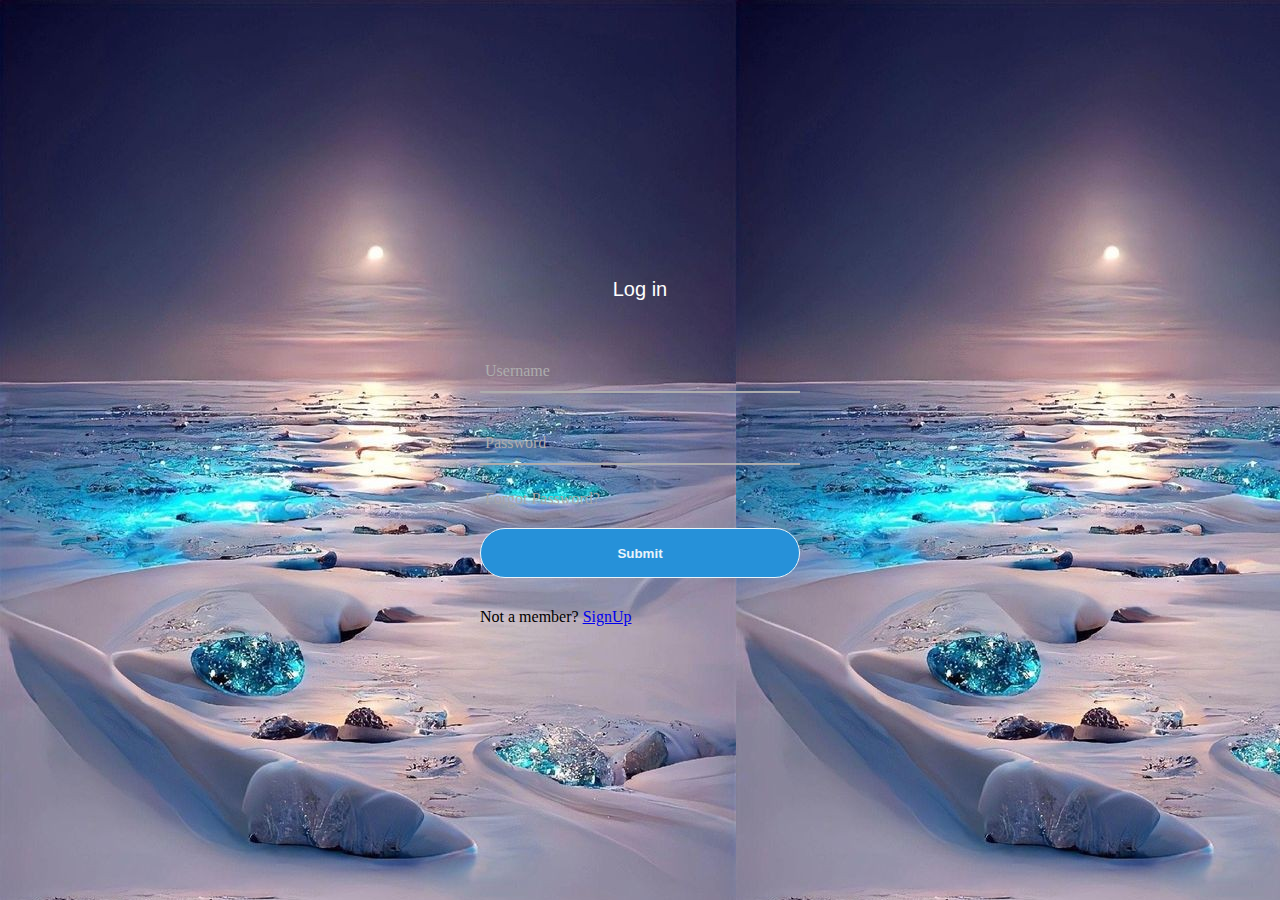
<file: index (2).html>
<head>
	<body>
		<div class="center">
			<p> Log in </p>
			<form method="post">
		
			<link rel="stylesheet" type="text/css" href="login.css">
			<div class="txt_field">
				<input type="text" required>
				<label>Username</label>
			</div>
			<div class="txt_field">
				<span></span>
				<input type="Password" required>
				<label>Password</label>
			</div>
			<div class="pass">Forgot Password?</div>
			<input type="submit" name="login">
			<span></span>
			<div class="signup_link"></div>
			Not a member? <a href="#">SignUp</a>
		</div>
		</form>
	</body>
</head>
</file>
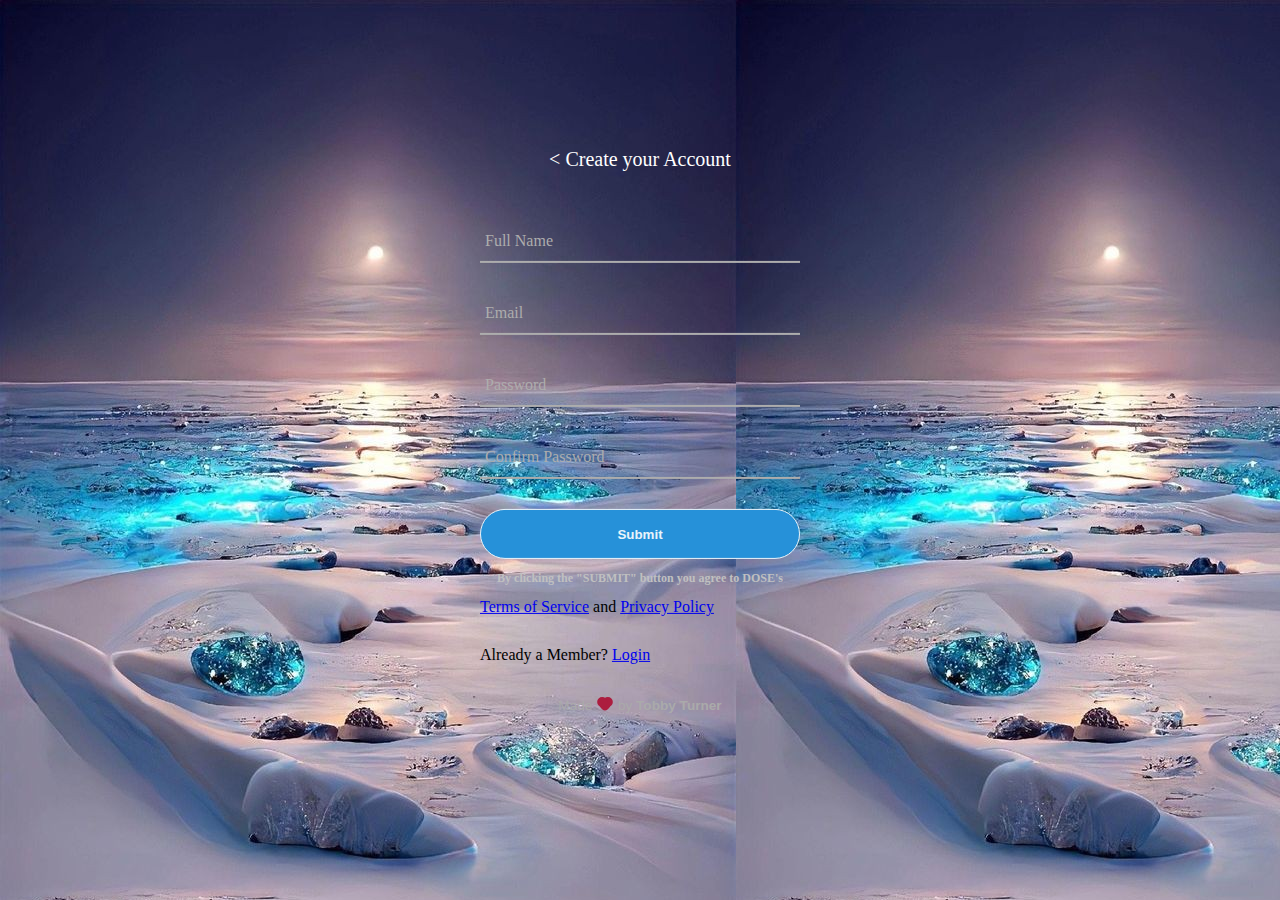
<file: index (3).html>
<head>
<body>
	<div class="center">
		<p> < Create your Account</p>

		<form method="post">
	<link rel="stylesheet" type="text/css" href="signup.css">
			<div class="txt_field">
				<input type="text" required>
				<label>Full Name</label>
			</div>
			<div class="txt_field">
				<input type="txt_field" required>
				<label>Email</label>
			</div>
			<div class="txt_field">
				<input type="Password" required>
				<label>Password</label>
			</div>
			<div class="txt_field">
				<input type="Password" required>
				<label>Confirm Password</label>
			</div>
			
			<input type="submit" name="login">
			<span></span>
	<h3> By clicking the "SUBMIT" button you agree to DOSE's</h3>
	 		
 <a href="#">Terms of Service</a> and <a href="#">Privacy Policy</a>
 <div class="login_link"></div>
			Already a Member? <a href="#">Login</a>

			<div class="signature">
			<p>Made <i class="much-heart"></i> by <a href="#">Tobby Turner</a></p>
			
	</div>
</body>	
</head>
</file>
<file: login.css>
body{
	margin: 0;
	padding: 0;
	font-family: montserrat;
	background-image: url(img/sea.jpg.jpg);
	height: 100vh;
	overflow: hidden;
}
.center{
	position: absolute;
	top: 50%;
	left: 50%;
	transform: translate(-50%, -50%);
	width: 400px;
	background: transparent;
	border-radius: 10px;
}
.center p{
	text-align: center;
	padding: 0 0 20px 0;
	font-family: sans-serif;
	color: white ;
	font-size: 20px;
}
.center form{
	padding: 0 40px;
	box-sizing: border-box;
}
form .txt_field{
	position: relative;
	border-bottom: 2px solid #adadad;
	margin: 30px 0;
}
.txt_field input{
	width: 100%;
	padding: 0 5px;
	height: 40px;
	font-size: 16px;
	border: none;
	background: none;
	outline: none;
}
.txt_field label{
	position: absolute;
	top: 50%;
	left: 5px;
	color: #adadad;
	transform: translateY(-50%);
	font-size:16px;
	pointer-events:none;
}
.txt_field span::before{
	content:'';
	position: absolute;
	top:40px;
	left: 0;
	width: 0%;
	height: 2px;
	background: #2691d9;
	transition: 5s;
}
.txt_field input:focus ~ label,
.txt_field input:valid ~ label{
	top: -5px;
	color: #2691d9;
}
.txt_field input:focus ~ before,
.txt_field input:valid ~ before{
	width: 100%;
}
.pass{
	margin: -5px 0 20px 5px;
	color: #a6a6a6;
	cursor: pointer;
}
.pass:hover{
	text-decoration: underline;

}
input[type="submit"]{
	width: 100%;
	height: 50px;
	border: 1px solid;
	background: #2691d9;
	border-radius: 25px;
	color: #e9f4fb;
	font-weight: 700;
	cursor: pointer;
	outline: none;
}
input [type="submit"]:hover{
	border-color: #2691d9;
	transition: .5s;
}
.signup_link{
	margin: 30px 0;
	text text-align: center;
	font-size: 16px;
	color: #666666;
}
.signup_link a{
	color: #2691d9;
	text-decoration: none;

}
.signup_link a{
	text-decoration: underline;
}
</file>
<file: signup.css>
body{
	margin: 0;
	padding: 0;
	font-family: montserrat;
	background-image: url(img/sea.jpg.jpg);
	height: 100vh;
	overflow: hidden;
}
.center{
	position: absolute;
	top: 50%;
	left: 50%;
	transform: translate(-50%, -50%);
	width: 400px;
	background:transparent;
	border-radius: 10px;
}
.center p{
	text-align: center;
	padding: 0 0 20px 0;
	font-family: fantasy;
	color: white ;
	font-size: 20px;
}
.center form{
	padding: 0 40px;
	box-sizing: border-box;
}
form .txt_field{
	position: relative;
	border-bottom: 2px solid #adadad;
	margin: 30px 0;
}
.txt_field input{
	width: 100%;
	padding: 0 5px;
	height: 40px;
	font-size: 16px;
	border: none;
	background: none;
	outline: none;
}
.txt_field label{
	position: absolute;
	top: 50%;
	left: 5px;
	color: #adadad;
	transform: translateY(-50%);
	font-size:16px;
	pointer-events:none;
}
.txt_field span::before{
	content:'';
	position: absolute;
	top:40px;
	left: 0;
	width: 0%;
	height: 2px;
	background: #2691d9;
	transition: 5s;
}
.txt_field input:focus ~ label,
.txt_field input:valid ~ label{
	top: -5px;
	color: #2691d9;
}
.txt_field input:focus ~ before,
.txt_field input:valid ~ before{
	width: 100%;
}
.pass{
	margin: -5px 0 20px 5px;
	color: #a6a6a6;
	cursor: pointer;
}
.pass:hover{
	text-decoration: underline;

}
input[type="submit"]{
	width: 100%;
	height: 50px;
	border: 1px solid;
	background: #2691d9;
	border-radius: 25px;
	color: #e9f4fb;
	font-weight: 700;
	cursor: pointer;
	outline: none;
}
input [type="submit"]:hover{
	border-color: #2691d9;
	transition: .5s;
}
.signup_link{
	margin: 30px 0;
	text text-align: center;
	font-size: 16px;
	color: #666666;
}
.signup_link a{
	color: #2691d9;
	text-decoration: none;

}
.signup_link a{
	text-decoration: underline;
}


.signature {
  margin: 10px auto;
  padding: 10px 0;
  width: 100%;
}

.signature p{
  text-align: center;
  font-family: Helvetica, Arial, Sans-Serif;
  font-size: 0.85em;
  color: #AAAAAA;
}

.signature .much-heart{
  display: inline-block;
  position: relative;
  margin: 0 4px;
  height: 10px;
  width: 10px;
  background: #AC1D3F;
  border-radius: 4px;
  -ms-transform: rotate(45deg);
    -webkit-transform: rotate(45deg);
    transform: rotate(45deg);
}

.signature .much-heart::before, 
.signature .much-heart::after {
    display: block;
  content: '';
  position: absolute;
  margin: auto;
  height: 10px;
  width: 10px;
  border-radius: 5px;
  background: #AC1D3F;
  top: -4px;
}

.signature .much-heart::after {
  bottom: 0;
  top: auto;
  left: -4px;
}

.signature a {
  color: #AAAAAA;
  text-decoration: none;
  font-weight: bold;
}

.center h3{
	text-align: center;
	padding: 0 0 -10px 0;
	color: silver;
	font-family: serif;
	font-size: 12px;
}
.login_link{
	margin: 30px 0;
	text text-align: center;
	font-size: 16px;
	color: #666666;
}
.login_link{
	color: silver;
	text-decoration: none;

}
.login_link a{
	text-decoration: underline;
}
</file>
